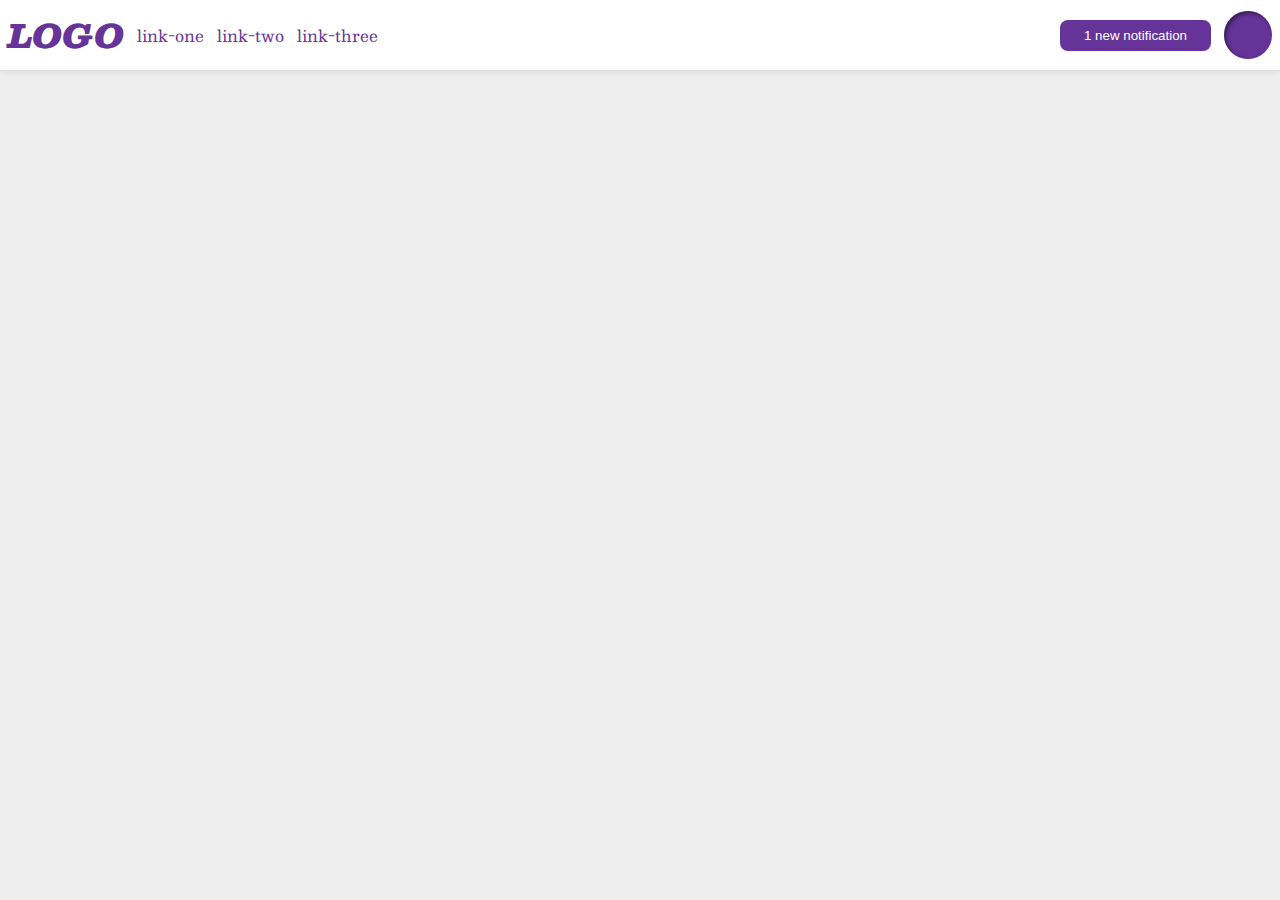
<file: flex/03-flex-header-2/index.html>
<!DOCTYPE html>
<html lang="en">
  <head>
    <meta charset="UTF-8">
    <meta http-equiv="X-UA-Compatible" content="IE=edge">
    <meta name="viewport" content="width=device-width, initial-scale=1.0">
    <title>Flex Header 2</title>
    <link rel="stylesheet" href="style.css">
  </head>
  <body>
    <div class="header">
      <div class="left">
        <div class="logo">
        LOGO
      </div>
      <ul class="links">
        <li><a href="https://google.com">link-one</a></li>
        <li><a href="https://google.com">link-two</a></li>
        <li><a href="https://google.com">link-three</a></li>
      </ul>
      </div>
      <div class="right">
      <button class="notifications">
        1 new notification
      </button>
      <div class="profile-image"></div>
      </div>
    </div>
  </body>
</html>
</file>
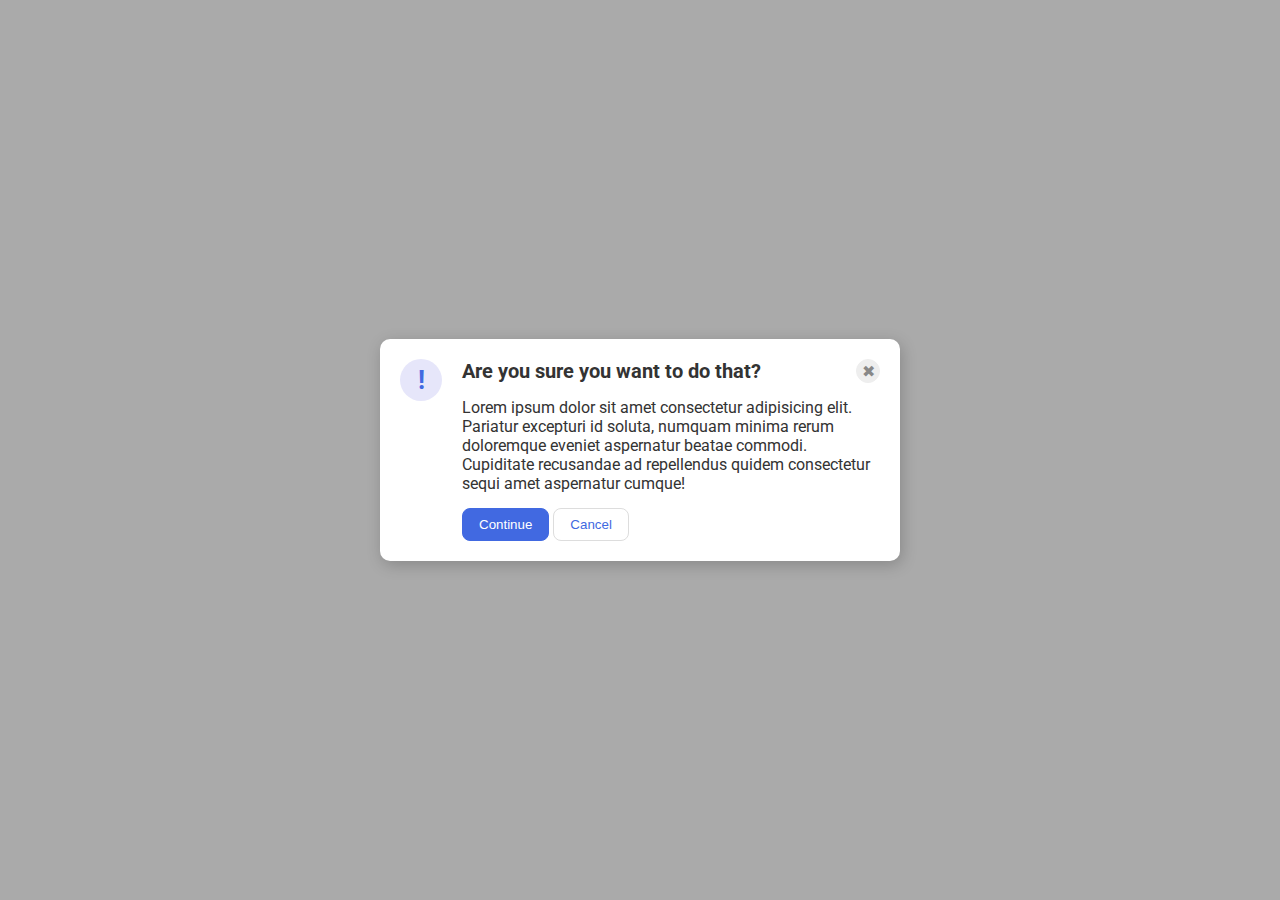
<file: flex/05-flex-modal/index.html>
<!DOCTYPE html>
<html lang="en">
  <head>
    <meta charset="UTF-8">
    <meta http-equiv="X-UA-Compatible" content="IE=edge">
    <meta name="viewport" content="width=device-width, initial-scale=1.0">
    <link rel="stylesheet" href="style.css">
    <title>Modal</title>
  </head>
  <body>
    <div class="modal">
        <div class="icon">!</div>
        <div class ="right">
        <div class="right-upper">
        <div class="header">Are you sure you want to do that?</div>

        <button class="close-button">✖</button>
      </div>
      <div class="text">Lorem ipsum dolor sit amet consectetur adipisicing elit. Pariatur excepturi id soluta, numquam minima rerum doloremque eveniet aspernatur beatae commodi. Cupiditate recusandae ad repellendus quidem consectetur sequi amet aspernatur cumque!</div>
      <button class="continue">Continue</button>
      <button class="cancel">Cancel</button>
      </div>

    </div>

  </body>
</html>
</file>
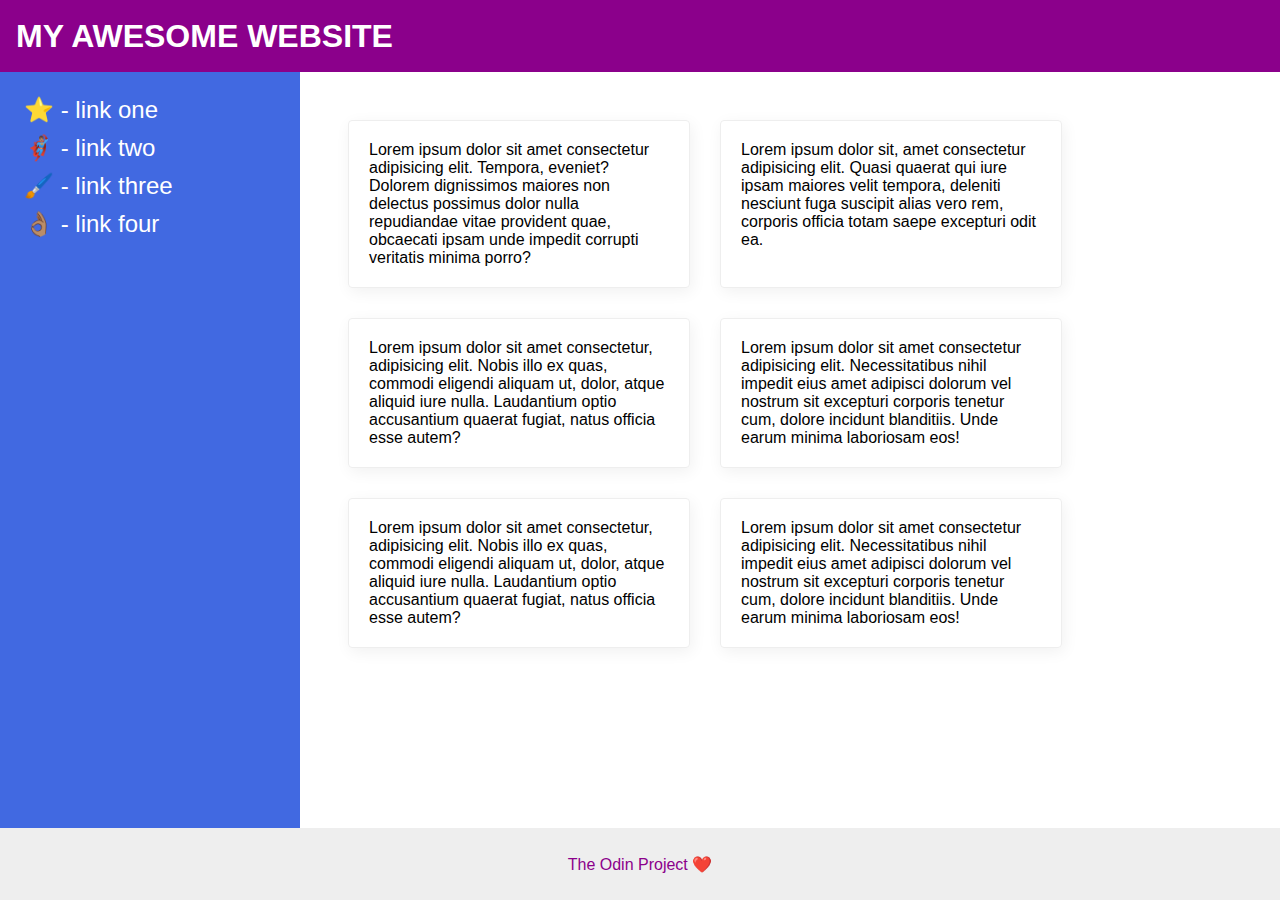
<file: flex/07-flex-layout-2/index.html>
<!DOCTYPE html>
<html lang="en">
  <head>
    <meta charset="UTF-8">
    <meta http-equiv="X-UA-Compatible" content="IE=edge">
    <meta name="viewport" content="width=device-width, initial-scale=1.0">
    <title>The Holy Grail</title>
    <link rel="stylesheet" href="style.css">
  </head>
  <body>
    <div class="header">
      MY AWESOME WEBSITE
    </div>
    <div class = "center">
    <div class="sidebar">
      <ul>
        <li><a href="#">⭐ - link one</a></li>
        <li><a href="#">🦸🏽‍♂️ - link two</a></li>
        <li><a href="#">🖌️ - link three</a></li>
        <li><a href="#">👌🏽 - link four</a></li>
      </ul>
    </div>
<div class = "content">
  <div class = "card-screen">
    <div class="card">Lorem ipsum dolor sit amet consectetur adipisicing elit. Tempora, eveniet? Dolorem dignissimos maiores non delectus possimus dolor nulla repudiandae vitae provident quae, obcaecati ipsam unde impedit corrupti veritatis minima porro?</div>
    <div class="card">Lorem ipsum dolor sit, amet consectetur adipisicing elit. Quasi quaerat qui iure ipsam maiores velit tempora, deleniti nesciunt fuga suscipit alias vero rem, corporis officia totam saepe excepturi odit ea.</div>
    <div class="card">Lorem ipsum dolor sit amet consectetur, adipisicing elit. Nobis illo ex quas, commodi eligendi aliquam ut, dolor, atque aliquid iure nulla. Laudantium optio accusantium quaerat fugiat, natus officia esse autem?</div>
    <div class="card">Lorem ipsum dolor sit amet consectetur adipisicing elit. Necessitatibus nihil impedit eius amet adipisci dolorum vel nostrum sit excepturi corporis tenetur cum, dolore incidunt blanditiis. Unde earum minima laboriosam eos!</div>
    <div class="card">Lorem ipsum dolor sit amet consectetur, adipisicing elit. Nobis illo ex quas, commodi eligendi aliquam ut, dolor, atque aliquid iure nulla. Laudantium optio accusantium quaerat fugiat, natus officia esse autem?</div>
    <div class="card">Lorem ipsum dolor sit amet consectetur adipisicing elit. Necessitatibus nihil impedit eius amet adipisci dolorum vel nostrum sit excepturi corporis tenetur cum, dolore incidunt blanditiis. Unde earum minima laboriosam eos!</div>
    </div>
    </div>
  </div>
    <div class="footer">
      The Odin Project ❤️
    </div>
  </body>
</html>
</file>
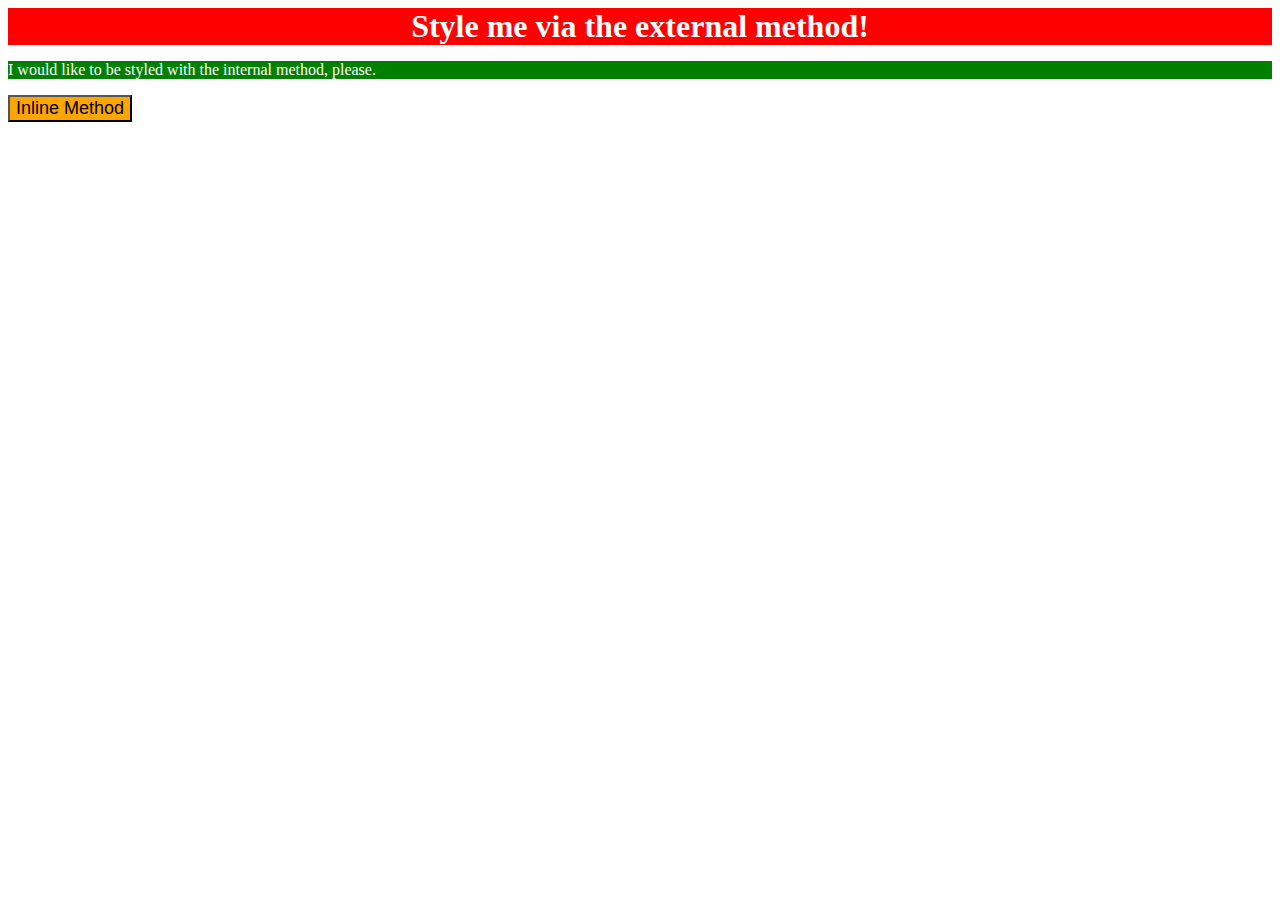
<file: foundations/01-css-methods/index.html>
<!DOCTYPE html>
<html lang="en">
  <head>
    <meta charset="UTF-8">
    <meta http-equiv="X-UA-Compatible" content="IE=edge">
    <meta name="viewport" content="width=device-width, initial-scale=1.0">
    <title>Methods for Adding CSS</title>
    <link rel = "stylesheet" href="styles.css">
    <style>
      p {color:white; background-color: green; font: size 18px;}
    </style>
  </head>
  <body>
    <div>Style me via the external method!</div>
    <p>I would like to be styled with the internal method, please.</p>
    <button style = "background-color: orange; font-size: 18px;">Inline Method</button>
  </body>
</html>
</file>
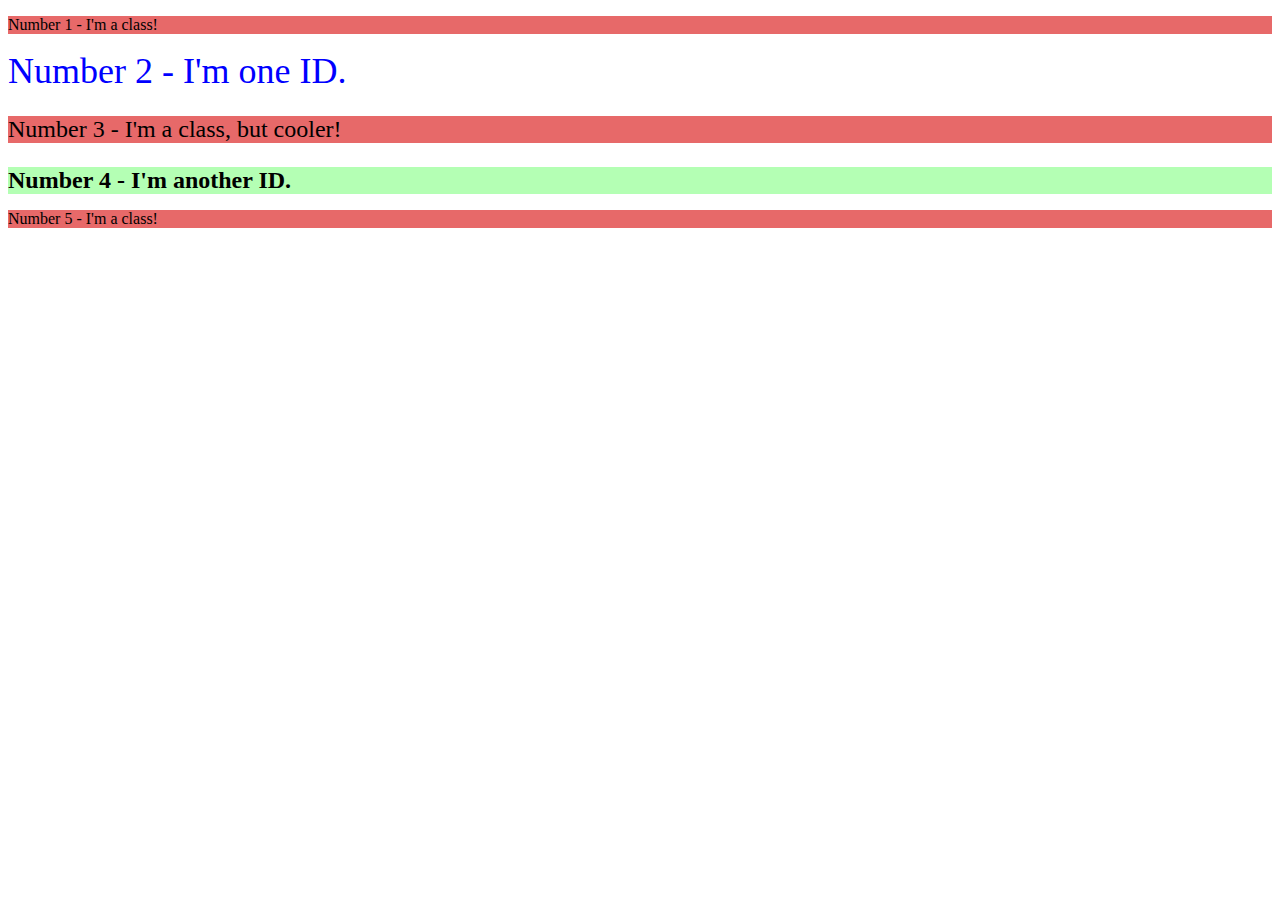
<file: foundations/02-class-id-selectors/index.html>
<!DOCTYPE html>
<html lang="en">
  <head>
    <meta charset="UTF-8">
    <meta http-equiv="X-UA-Compatible" content="IE=edge">
    <meta name="viewport" content="width=device-width, initial-scale=1.0">
    <title>Class and ID Selectors</title>
    <link rel="stylesheet" href="style.css">
  </head>
  <body>
    <p class = "odd-numbered">Number 1 - I'm a class!</p>
    <div id = "second">Number 2 - I'm one ID.</div>
    <p class = "odd-numbered third">Number 3 - I'm a class, but cooler!</p>
    <div id = "fourth">Number 4 - I'm another ID.</div>
    <p class = "odd-numbered">Number 5 - I'm a class!</p>
  </body>
</html>
</file>
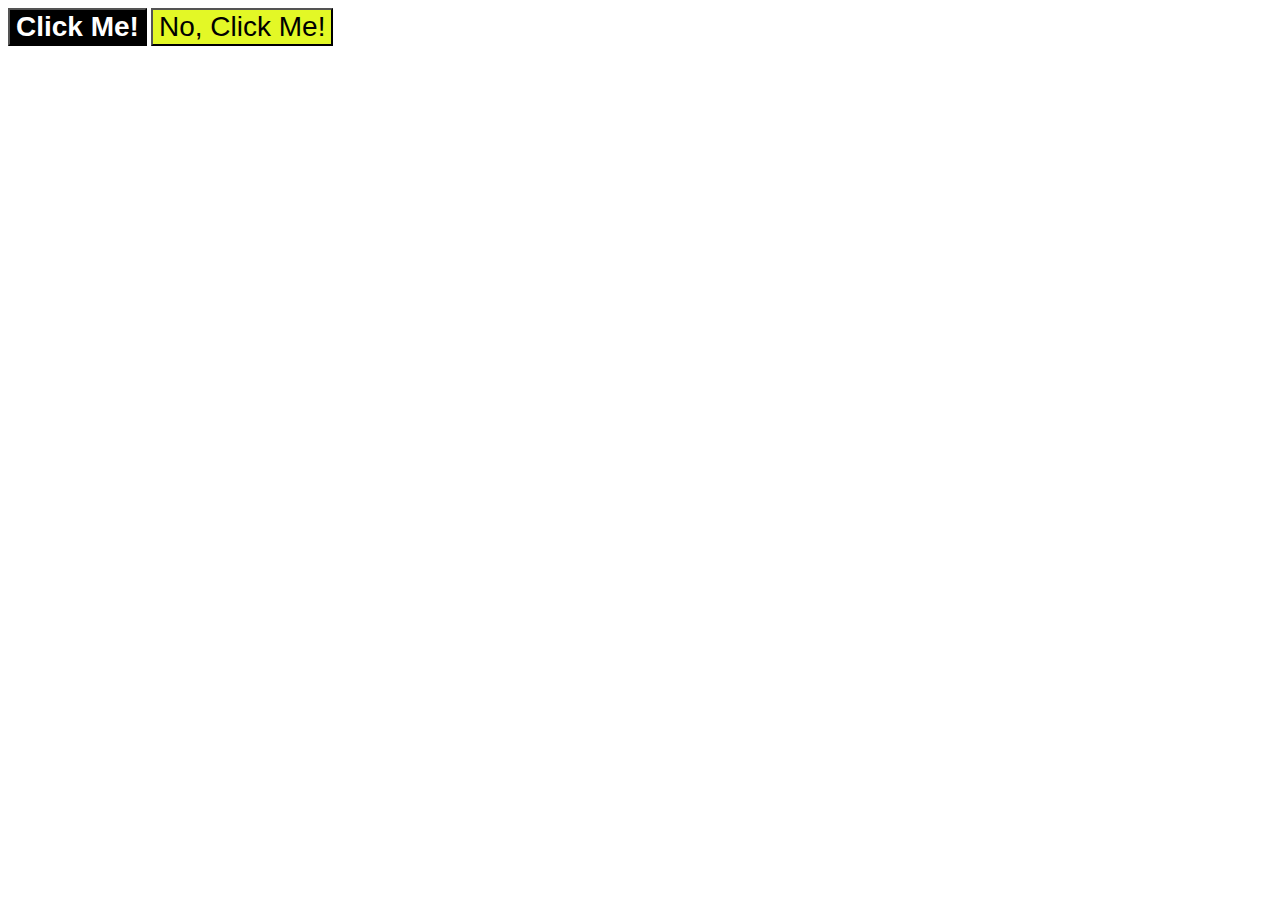
<file: foundations/03-grouping-selectors/index.html>
<!DOCTYPE html>
<html lang="en">
  <head>
    <meta charset="UTF-8">
    <meta http-equiv="X-UA-Compatible" content="IE=edge">
    <meta name="viewport" content="width=device-width, initial-scale=1.0">
    <title>Grouping Selectors</title>
    <link rel="stylesheet" href="style.css">
  </head>
  <body>
    <button class="first">Click Me!</button>
    <button class = "second">No, Click Me!</button>
  </body>
</html>
</file>
<file: flex/03-flex-header-2/style.css>
/* this is some magical font-importing.  
you'll learn about it later. */
@import url('https://fonts.googleapis.com/css2?family=Besley:ital,wght@0,400;1,900&display=swap');

body {
  margin: 0;
  background: #eee;
  font-family: Besley, serif;
}

.header {
  background: white;
  border-bottom: 1px solid #ddd;
  box-shadow: 0 0 8px rgba(0,0,0,.1);
  display: flex;
  justify-content: space-between;
  align-content: center;
  padding: 8px;
}

.profile-image {
  background: rebeccapurple;
  box-shadow: inset 2px 2px 4px rgba(0,0,0,.5);
  border-radius: 50%;
  width: 48px;
  height: 48px;
}


.right, .left{
  display: flex;
  gap: 13px;
  align-items: center;
}

.links{
  display:flex;
  gap: 13px;
}

.logo {
  color: rebeccapurple;
  font-size: 32px;
  font-weight: 900;
  font-style: italic;
}

button {
  border: none;
  border-radius: 8px;
  background: rebeccapurple;
  color: white;
  padding: 8px 24px;
}

a {
  /* this removes the line under our links */
  text-decoration: none;
  color: rebeccapurple;
}

ul {
  list-style-type: none;
  padding: 0 0;
  margin: 0;
}
</file>
<file: flex/05-flex-modal/style.css>
@import url('https://fonts.googleapis.com/css2?family=Roboto:wght@400;700&display=swap');

html, body {
  height: 100%;
}

body {
  font-family: Roboto, sans-serif;
  margin: 0;
  background: #aaa;
  color: #333;
  /* I'll give you this one for free lol */
  display: flex;
  align-items: center;
  justify-content: center;
}

.modal {
  background: white;
  width: 480px;
  border-radius: 10px;
  box-shadow: 2px 4px 16px rgba(0,0,0,.2);
  padding: 20px;
  display:flex;
  gap: 20px;
}

.right-upper{
display:flex;
justify-content: space-between;
}

.header{
  font-weight: bold;
  font-size: 20px;
}

.text {
  margin: 15px 0;
}


.icon {
  color: royalblue;
  font-size: 26px;
  font-weight: 700;
  background: lavender;
  width: 42px;
  height: 42px;
  border-radius: 50%;
  display: flex;
  align-items: center;
  justify-content: center;
  flex-shrink: 0;
}

.close-button {
  background: #eee;
  border-radius: 50%;
  color: #888;
  font-weight: 400;
  font-size: 16px;
  height: 24px;
  width: 24px;
  display: flex;
  align-items: center;
  justify-content: center;
  border: 1px solid #eee;
  padding: 0;
  flex-shrink: 0;
}

button {
  cursor: pointer;
  padding: 8px 16px;
  border-radius: 8px;
}

button.continue {
  background: royalblue;
  border: 1px solid royalblue;
  color: white;
}

button.cancel {
  background: white;
  border: 1px solid #ddd;
  color: royalblue;
}
</file>
<file: flex/07-flex-layout-2/style.css>
body {
  font-family: -apple-system, BlinkMacSystemFont, 'Segoe UI', Roboto, Oxygen, Ubuntu, Cantarell, 'Open Sans', 'Helvetica Neue', sans-serif;
  margin: 0;
  min-height: 100vh;
  display:flex;
  flex-direction: column;
  justify-content: stretch;
}

.header {
  height: 72px;
  background: darkmagenta;
  color: white;
  display: flex;
  align-items: center;
  padding-left: 16px;
  font-weight: 900;
  font-size: 32px;
}

.footer {
  height: 72px;
  background: #eee;
  color: darkmagenta;
  display: flex;
  align-items: center;
  justify-content: center;
}

.sidebar {
  width: 300px;
  background: royalblue;
  box-sizing: border-box;
  flex: none;
}

ul {
  list-style: none;
  margin: 0;
  padding: 24px;
  color: white;
}

a {
  text-decoration: none;
  color: white;
}

li {
  font-size: 24px;
  margin-bottom: 10px;
}

.card {
  border: 1px solid #eee;
  box-shadow: 2px 4px 16px rgba(0,0,0,.06);
  border-radius: 4px;
  width: 300px;
  padding: 20px;
}

.center{
  display:flex;
  flex: 1 1 0;
}

.card-screen{
  display:flex;
  flex-wrap: wrap;
  justify-content: left;
  gap: 30px;
  align-content: space-between;
  padding: 48px;
}
</file>
<file: foundations/01-css-methods/styles.css>
/* styles.css */

div {background-color: red; color: white; font-size: 32px; text-align: center; font-weight:bold;}
</file>
<file: foundations/02-class-id-selectors/style.css>
.odd-numbered {background-color: rgb(231, 105, 105); font:"Verdana", "DejaVu Sans", sans-serif}
.odd-numbered.third {font-size: 24px}
#second {color: rgb(0,0,255); font-size: 36px;}
#fourth {background-color: rgb(180, 255, 180); font-size:24px; font-weight:bold;}
</file>
<file: foundations/03-grouping-selectors/style.css>
.first, .second {font-size: 28px; font:"Helvetica","Times New Roman", sans-serif;}
.first {background-color: black; color:white; font-weight:bold;}
.second {background-color: rgb(227, 248, 38)}
</file>
